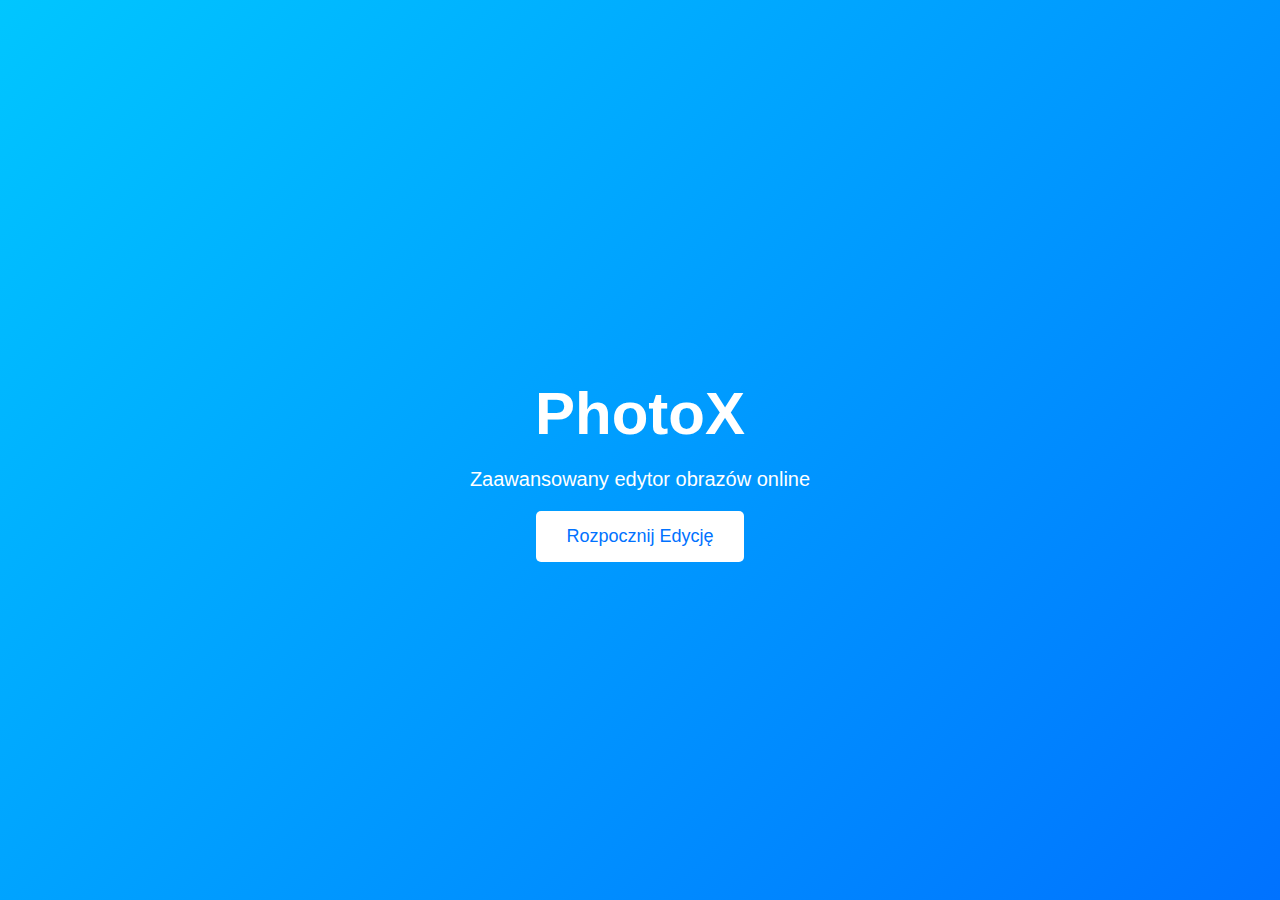
<file: index.html>
<!DOCTYPE html>
<html lang="pl">
<head>
  <meta charset="UTF-8">
  <meta name="viewport" content="width=device-width, initial-scale=1.0">
  <title>PhotoX - Edytor Obrazów</title>
  <link rel="stylesheet" href="style.css">
</head>
<body>
  <div class="hero">
    <h1>PhotoX</h1>
    <p>Zaawansowany edytor obrazów online</p>
    <button onclick="location.href='editor.html'">Rozpocznij Edycję</button>
  </div>
</body>
</html>
</file>
<file: style.css>
body {
  margin: 0;
  background: linear-gradient(135deg, #00c6ff, #0072ff);
  color: white;
  font-family: Arial, sans-serif;
  display: flex;
  height: 100vh;
  align-items: center;
  justify-content: center;
}

.hero {
  text-align: center;
}

.hero h1 {
  font-size: 60px;
  margin-bottom: 10px;
}

.hero p {
  font-size: 20px;
  margin-bottom: 20px;
}

.hero button {
  background: white;
  color: #0072ff;
  padding: 15px 30px;
  border: none;
  font-size: 18px;
  border-radius: 5px;
  cursor: pointer;
  transition: 0.3s;
}

.hero button:hover {
  background: #ddd;
}


.hero button:hover {
  background: #ddd;
}
</file>
